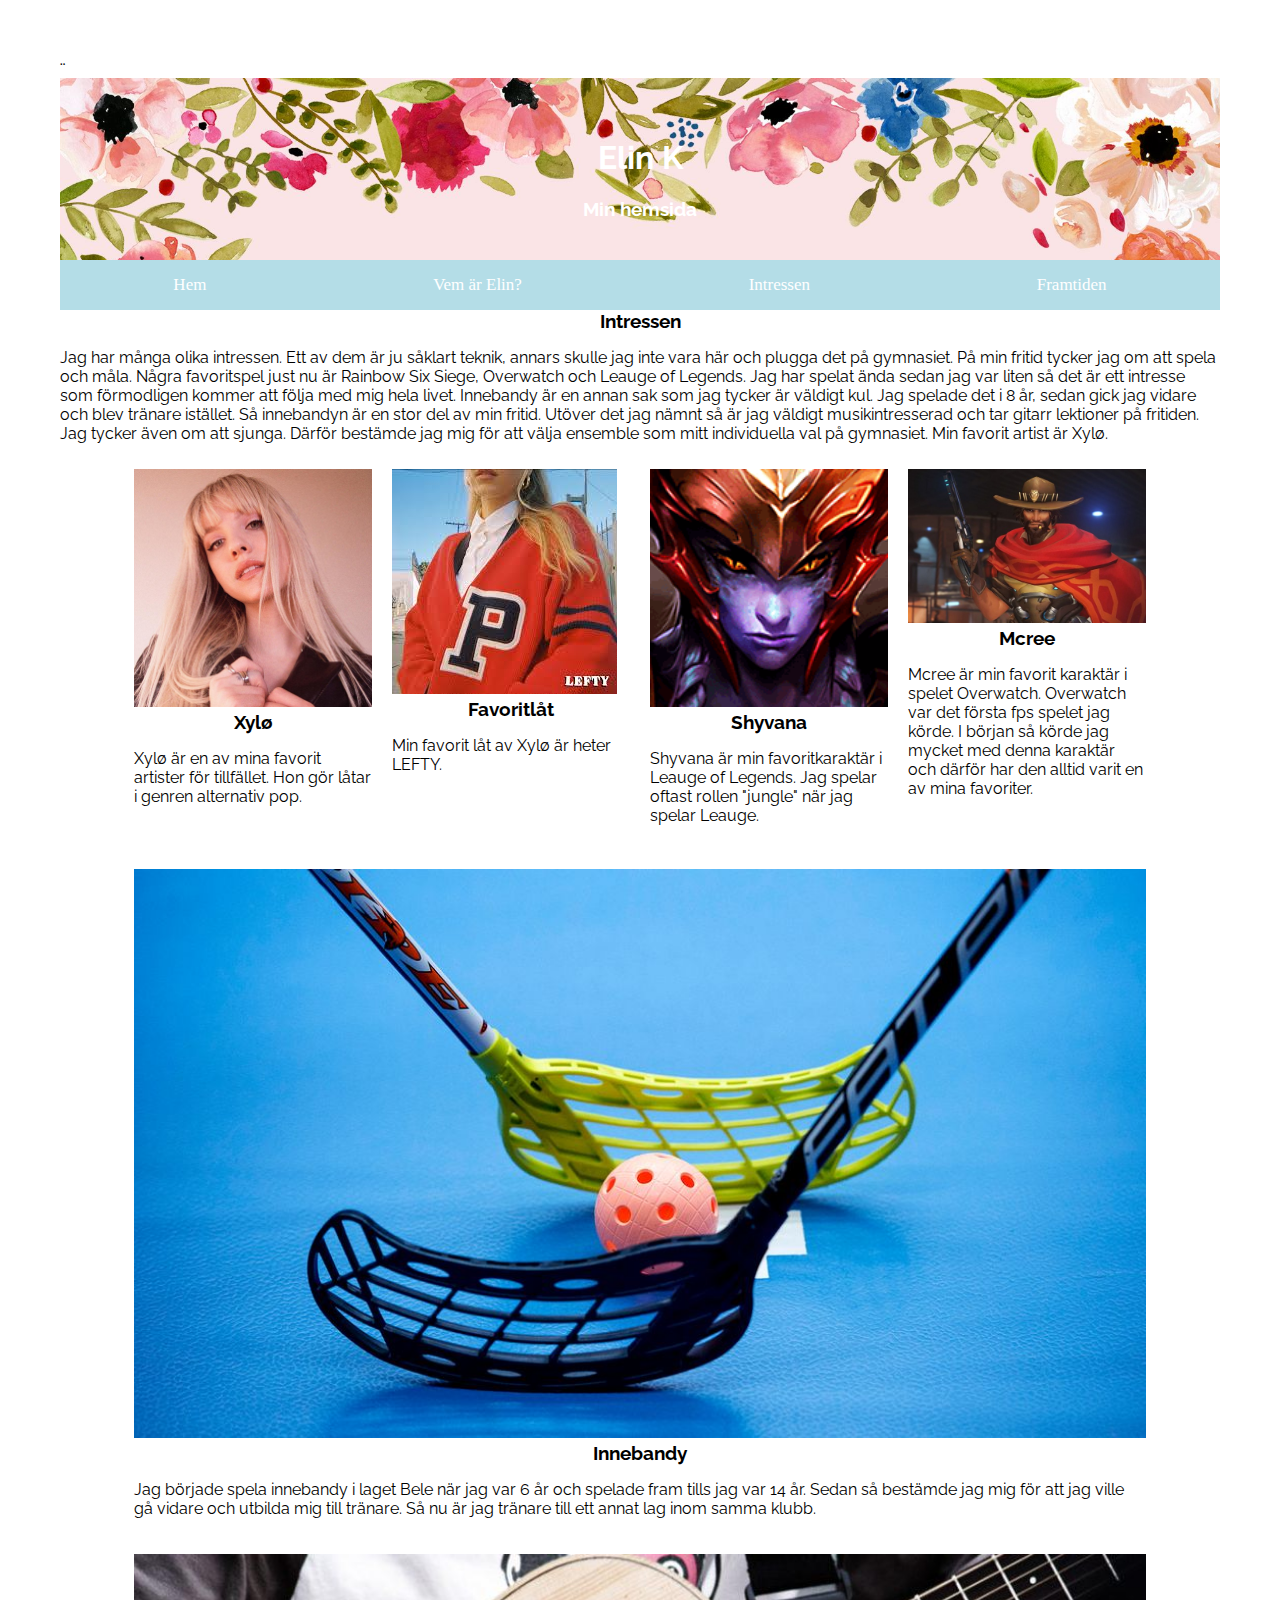
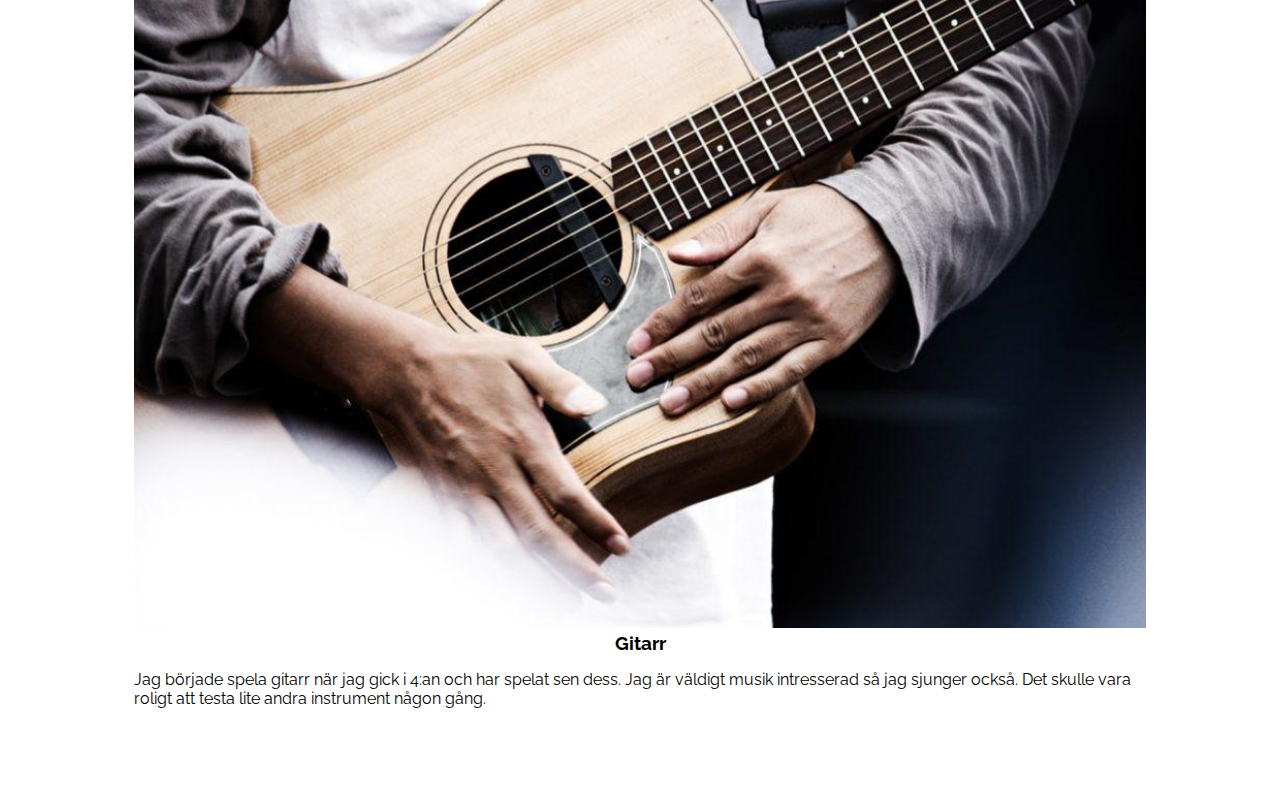
<file: intressen.html>
<!DOCTYPE html>¨
<html lang="en">
  <head>
    <link
      href="https://fonts.googleapis.com/css2?family=Raleway:wght@100;400&display=swap"
      rel="stylesheet"
    />
    <link rel="stylesheet" href="style.css" />
    <link
      href="https://fonts.googleapis.com/css2?family=Raleway:wght@100;400&display=swap"
      rel="stylesheet"
    />
  </head>

  <body>
    <header>
      <h1>Elin K</h1>
      <h3>Min hemsida</h3>
    </header>

    <nav>
      <a href="index.html">Hem</a>
      <a href="omelin.html">Vem är Elin?</a>
      <a href="intressen.html">Intressen</a>
      <a href="framtiden.html">Framtiden</a>
    </nav>

    <div id="Intressen" class="tabcontent">
      <h3>Intressen</h3>

      <p>
        Jag har många olika intressen. Ett av dem är ju såklart teknik, annars
        skulle jag inte vara här och plugga det på gymnasiet. På min fritid
        tycker jag om att spela och måla. Några favoritspel just nu är Rainbow
        Six Siege, Overwatch och Leauge of Legends. Jag har spelat ända sedan
        jag var liten så det är ett intresse som förmodligen kommer att följa
        med mig hela livet. Innebandy är en annan sak som jag tycker är väldigt
        kul. Jag spelade det i 8 år, sedan gick jag vidare och blev tränare
        istället. Så innebandyn är en stor del av min fritid. Utöver det jag
        nämnt så är jag väldigt musikintresserad och tar gitarr lektioner på
        fritiden. Jag tycker även om att sjunga. Därför bestämde jag mig för att
        välja ensemble som mitt individuella val på gymnasiet. Min favorit
        artist är Xylø.
      </p>
    </div>

    <div class="main">
      <div class="row">
        <div class="column">
          <div class="content">
            <img
              src="xylo.jpg"
              alt="Bild på artisten Xylø"
              style="width: 100%"
            />
            <h3>Xylø</h3>
            <p>
              Xylø är en av mina favorit artister för tillfället. Hon gör låtar
              i genren alternativ pop.
            </p>
          </div>
        </div>

        <div class="column">
          <div class="content">
            <img
              src="lefty.jpg"
              alt="Bild på ett skivomslag"
              style="width.100%"
            />

            <h3>Favoritlåt</h3>
            <p>Min favorit låt av Xylø är heter LEFTY.</p>
          </div>
        </div>

        <div class="column">
          <div class="content">
            <img
              src="shyvana2.jpg"
              alt="Bild på Karaktären Shyvana från spelet Leauge of Legends"
              style="width: 100%"
            />

            <h3>Shyvana</h3>
            <p>
              Shyvana är min favoritkaraktär i Leauge of Legends. Jag spelar
              oftast rollen "jungle" när jag spelar Leauge.
            </p>
          </div>
        </div>

        <div class="column">
          <div class="content">
            <img
              src="mcree.jpg"
              alt="Bild på karaktären mcree från spelet Overwatch"
              style="width: 100%"
            />
            <h3>Mcree</h3>
            <p>
              Mcree är min favorit karaktär i spelet Overwatch. Overwatch var
              det första fps spelet jag körde. I början så körde jag mycket med
              denna karaktär och därför har den alltid varit en av mina
              favoriter.
            </p>
          </div>
        </div>
      </div>
      <div class="row">
        <div content="column">
          <div class="content">
            <img
              src="innebandy.jpg"
              alt="Bild på innebandyklubbor"
              style="width: 100%"
            />
            <h3>Innebandy</h3>
            <p>
              Jag började spela innebandy i laget Bele när jag var 6 år och
              spelade fram tills jag var 14 år. Sedan så bestämde jag mig för
              att jag ville gå vidare och utbilda mig till tränare. Så nu är jag
              tränare till ett annat lag inom samma klubb.
            </p>
          </div>
        </div>

        <div content="column">
          <div class="content">
            <img src="gitarr.jpg" alt="Bild på en gitarr" style="width: 100%" />
            <h3>Gitarr</h3>
            <p>
              Jag började spela gitarr när jag gick i 4:an och har spelat sen
              dess. Jag är väldigt musik intresserad så jag sjunger också. Det
              skulle vara roligt att testa lite andra instrument någon gång.
            </p>
          </div>
        </div>
      </div>
    </div>
  </body>
</html>
</file>
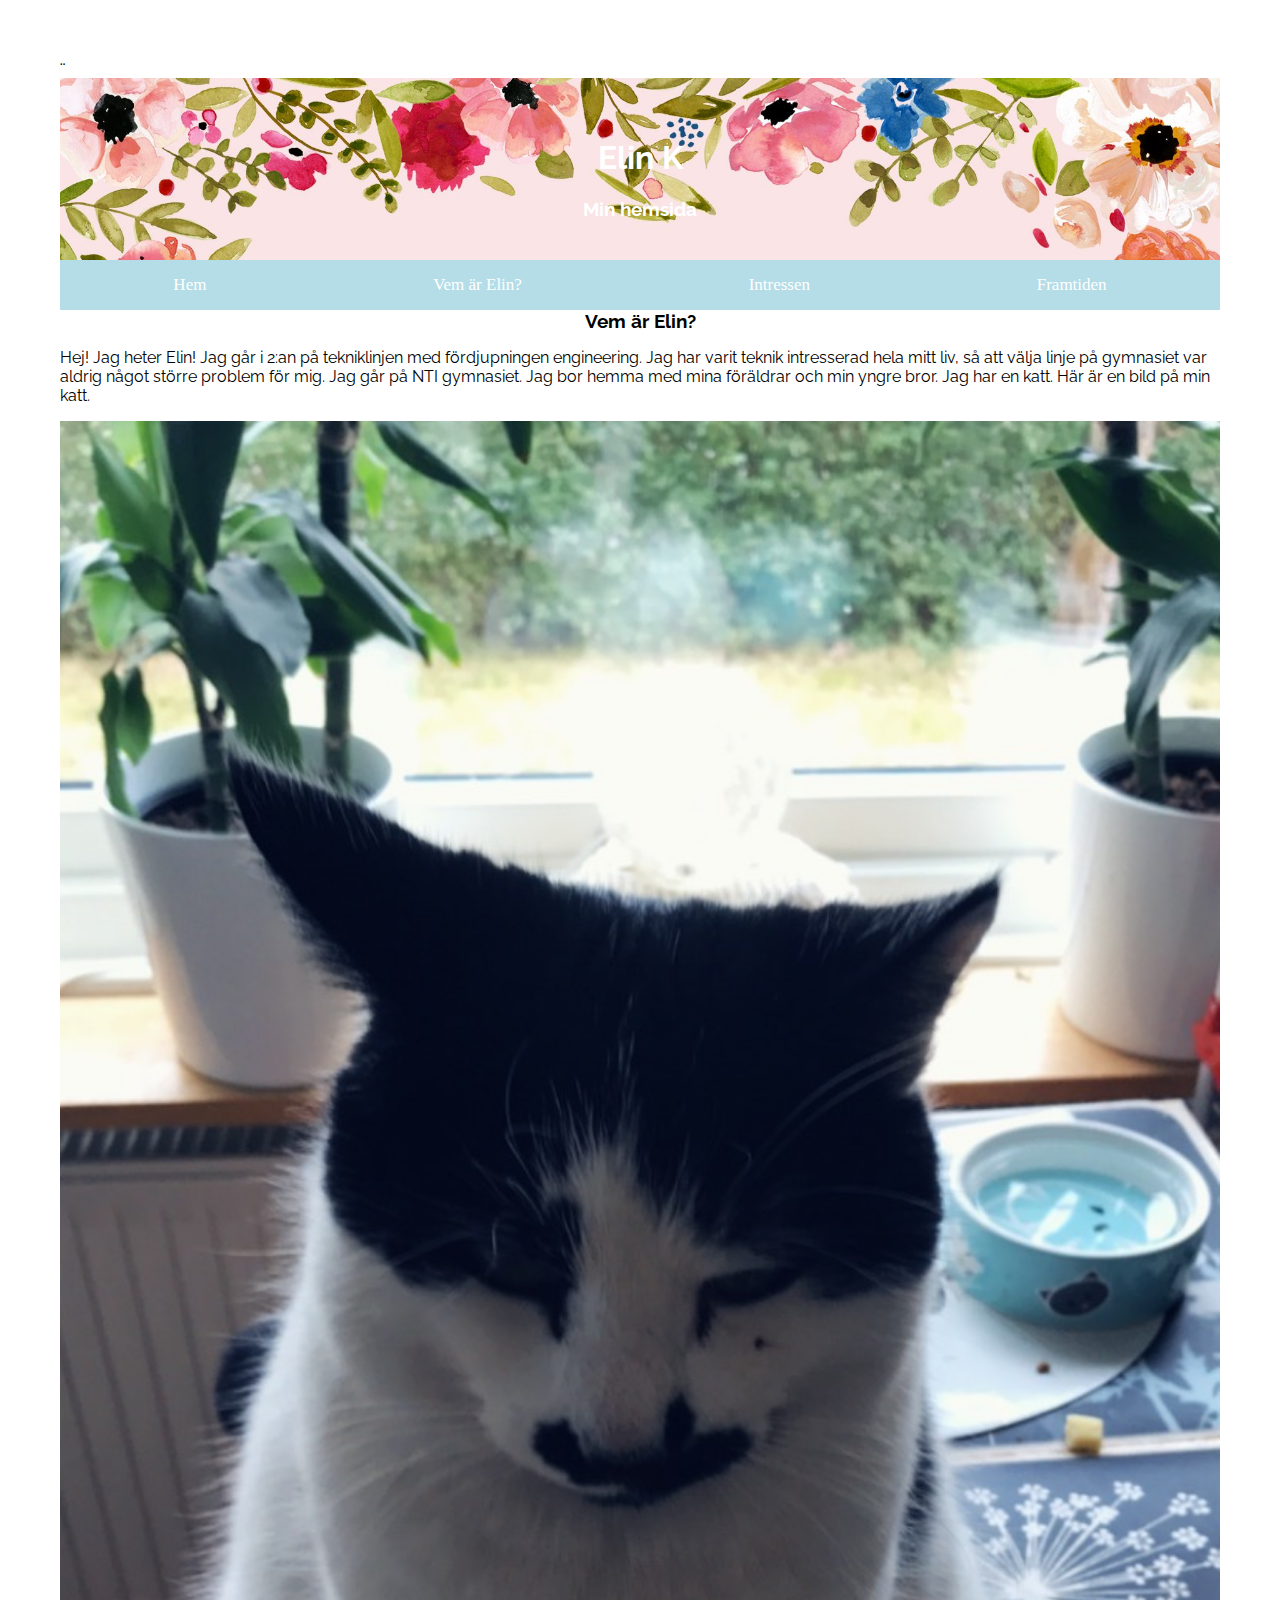
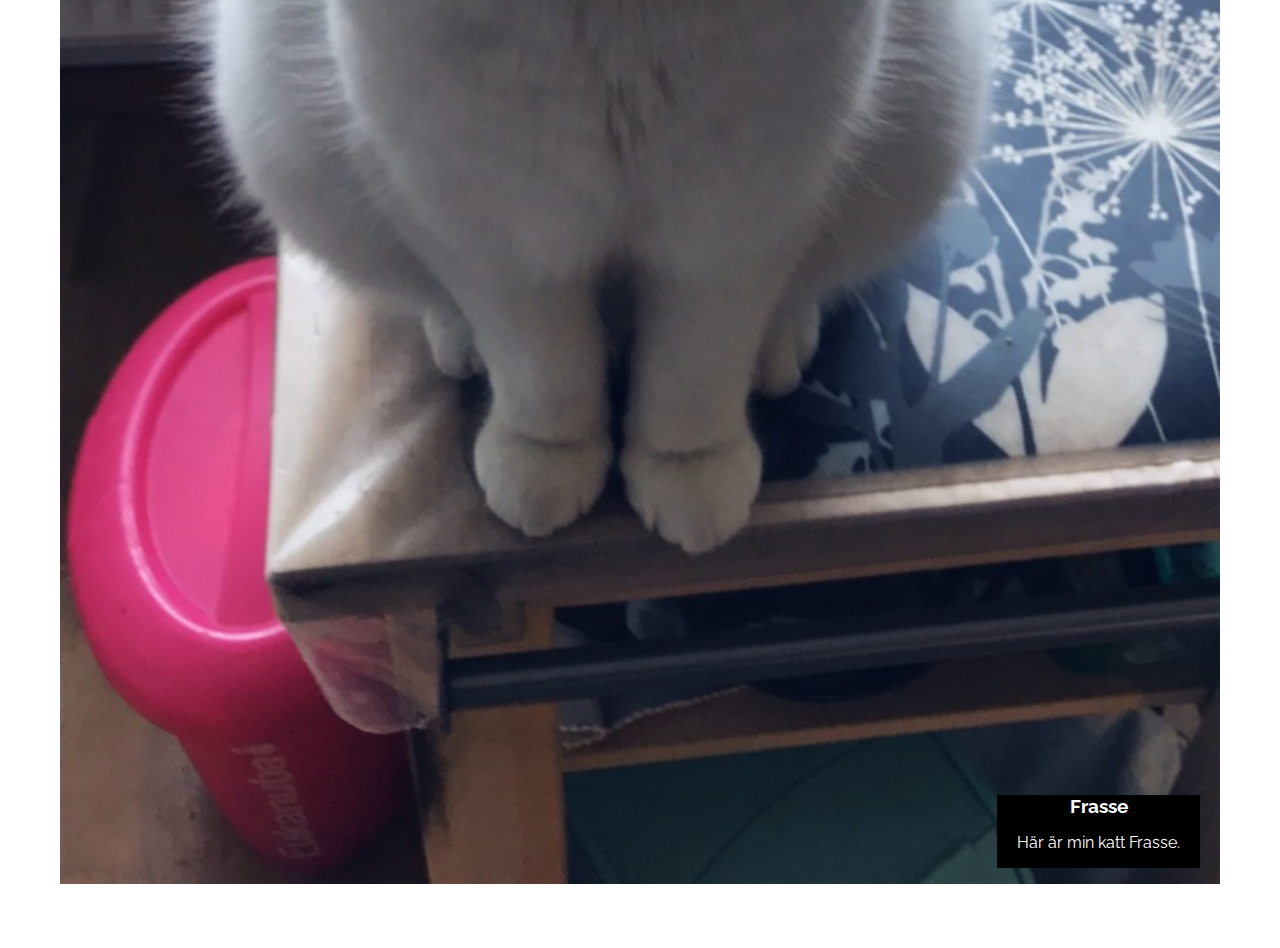
<file: omelin.html>
<!DOCTYPE html>¨
<html lang="en">
  <head>
    <link
      href="https://fonts.googleapis.com/css2?family=Raleway:wght@100;400&display=swap"
      rel="stylesheet"
    />
    <link rel="stylesheet" href="style.css" />
    <link
      href="https://fonts.googleapis.com/css2?family=Raleway:wght@100;400&display=swap"
      rel="stylesheet"
    />
  </head>

  <body>
    <header>
      <h1>Elin K</h1>
      <h3>Min hemsida</h3>
    </header>

    <nav>
      <a href="index.html">Hem</a>
      <a href="omelin.html">Vem är Elin?</a>
      <a href="intressen.html">Intressen</a>
      <a href="framtiden.html">Framtiden</a>
    </nav>

    <div id="omelin" class="tabcontent">
      <h3>Vem är Elin?</h3>

      <p>
        Hej! Jag heter Elin! Jag går i 2:an på tekniklinjen med fördjupningen
        engineering. Jag har varit teknik intresserad hela mitt liv, så att
        välja linje på gymnasiet var aldrig något större problem för mig. Jag
        går på NTI gymnasiet. Jag bor hemma med mina föräldrar och min yngre
        bror. Jag har en katt. Här är en bild på min katt.
      </p>

      <div class="frasse">
        <img
          src="frasse.JPG"
          alt="Bild på min katt Frasse"
          style="width: 100%"
        />
        <div class="text-block">
          <h3>Frasse</h3>
          <p>Här är min katt Frasse.</p>
        </div>
      </div>
    </div>
  </body>
</html>
</file>
<file: style.css>
body {
  margin: 10px;
  padding: 50px;
  border: 20px;
  border-color: rgb(177, 100, 136);
}

header {
  background-image: url("bakgrundsbild.jpg");
  background-size: cover;
  font-family: "Raleway", sans-serif;
  padding: 40px;
  background-color: #ceb4e7;
  color: white;
  height: 20;
  width: 25;
  text-align: center;
}

p {
  font-family: "Raleway", sans-serif;
}

.tablink {
  background-color: #b4dde7;
  color: white;
  float: left;
  border: 20px;
  outline: 10px;
  cursor: pointer;
  padding: 15px 17px;
  font-size: 17px;
  width: 20%;
}

h1 {
  font-family: "Raleway", sans-serif;
}
h2 {
  line-height: 22px;
  font-family: "Raleway", sans-serif;
}

h3 {
  font-family: "Raleway", sans-serif;

  margin: 0;
  padding: 0;
  border: 0;
  text-align: center;
}

nav {
  background-color: #b4dde7;
  display: flex;
  justify-content: space-around;
}

nav a {
  display: inline-block;
  color: white;
  cursor: pointer;
  padding: 15px 17px;
  font-size: 17px;
  text-decoration: none;
}

.main {
  max-width: 1000px;
  margin: auto;
}

.row {
  margin: 8px -16px;
}

.row,
.row > .column {
  padding: 0px;
}

.column {
  float: left;
  width: 25%;
}

.row:after {
  content: "";
  display: table;
  clear: both;
}

.content {
  background-color: white;
  padding: 10px;
}

@media screen and(max-width:900px) {
  .column {
    width: 50%;
  }
}
@media screen and(max-width:600px) {
  .column {
    width: 100%;
  }
}

img {
  border: 5 px solid #b4dde7;
}

.gif {
  display: flex;
  justify-content: center;
  flex-flow: column;
  align-items: center;
}

.frasse {
  position: relative;
}

.text-block {
  position: absolute;
  bottom: 20px;
  right: 20px;
  background-color: black;
  color: white;
  padding-left: 20px;
  padding-right: 20px;
}

.mellanrum {
  display: flex;
  justify-content: space-around;
}
</file>
